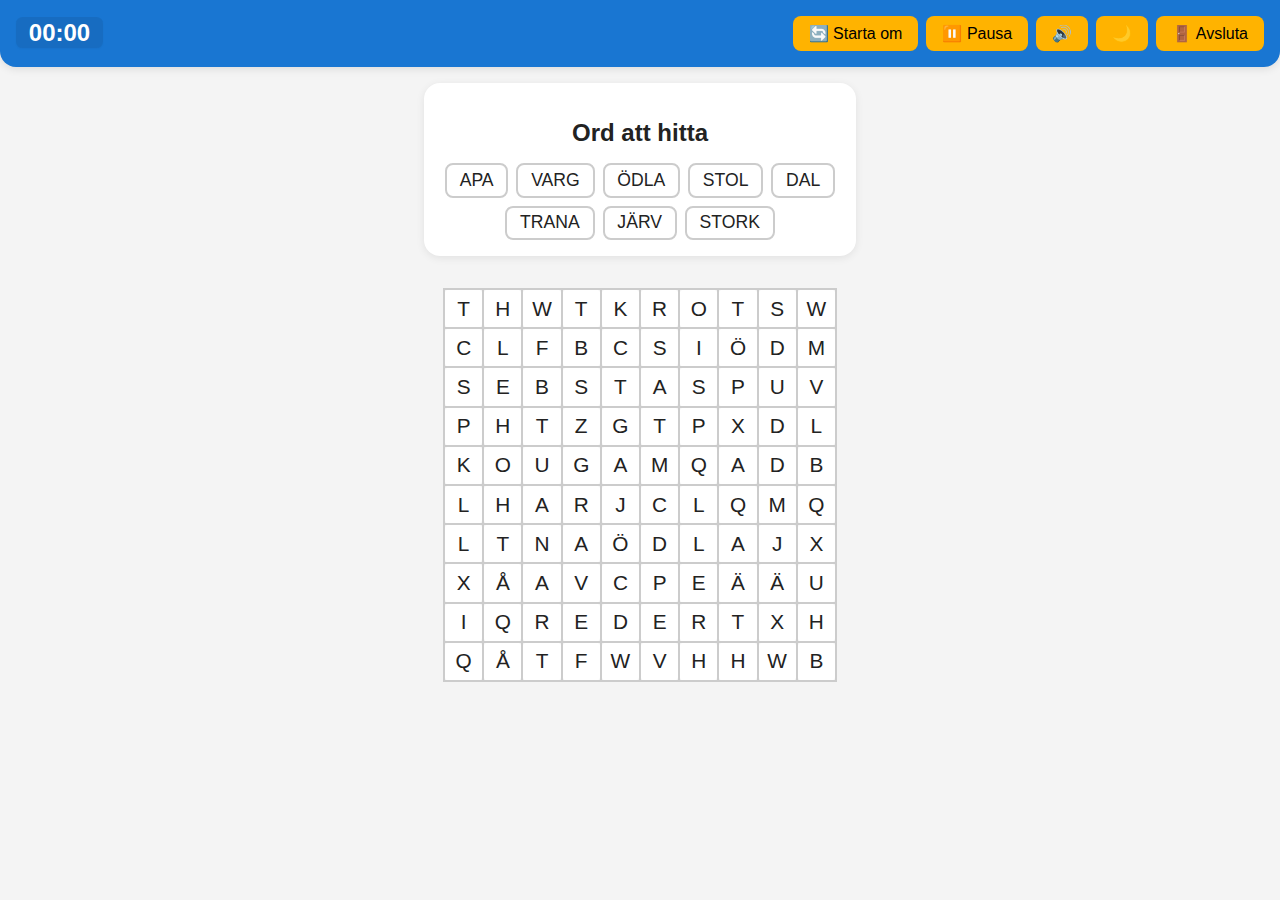
<file: index.html>
<!DOCTYPE html>
<html lang="sv">
<head>
  <meta charset="UTF-8">
  <meta name="viewport" content="width=device-width, initial-scale=1.0">
  <title>Word finder</title>
  <link rel="stylesheet" href="css/style.css">
  <link rel="icon" type="image/svg+xml" href="assets/icon.svg">
</head>
<body>
  <div class="game-header">
    <div class="timer" id="timer">00:00</div>
    <div class="controls">
      <button id="restartBtn">🔄 Starta om</button>
      <button id="pauseBtn">⏸️ Pausa</button>
      <button id="soundBtn">🔊</button>
      <button id="themeBtn">🌙</button>
      <button id="quitBtn">🚪 Avsluta</button>
    </div>
  </div>
  <div class="word-list-container">
    <h2>Ord att hitta</h2>
    <ul id="wordList"></ul>
  </div>
  <div class="grid-container">
    <table id="letterGrid"></table>
  </div>
  <div id="congrats" class="hidden">Grattis! Du hittade alla ord!</div>
  <script src="data/words-sv.js"></script>
  <script src="game.js"></script>
</body>
</html>
</file>
<file: css/style.css>
/* Horisontell scoreboard under headern */
.scoreboard-horizontal {
  display: flex;
  flex-direction: row;
  justify-content: center;
  align-items: center;
  gap: 2rem;
  margin: 1.2rem auto 0 auto;
  max-width: 500px;
}
.menu-btn {
  display: none;
  background: var(--accent);
  border: none;
  border-radius: 0.5rem;
  padding: 0.5rem 1rem;
  font-size: 1.5rem;
  margin-left: 1rem;
  cursor: pointer;
}

@media (max-width: 600px) {
  .game-header {
    flex-wrap: wrap;
    position: relative;
  }
  .menu-btn {
    display: block;
  }
  .controls {
    position: fixed;
    top: 0;
    right: -250px;
    width: 220px;
    height: 100vh;
    background: var(--cell-bg);
    box-shadow: -2px 0 8px rgba(0,0,0,0.08);
    border-radius: 1rem 0 0 1rem;
    display: flex;
    flex-direction: column;
    align-items: flex-start;
    padding: 2rem 1rem 1rem 1rem;
    gap: 1rem;
    z-index: 1000;
    transition: right 0.3s;
    overflow-y: auto;
  }
  .controls.open {
    right: 0;
  }
  .controls button {
    width: 100%;
    margin-left: 0;
    margin-bottom: 0.5rem;
  }
}
body {
  font-family: 'Segoe UI', Arial, sans-serif;
  background: var(--bg);
  color: var(--text);
  margin: 0;
  padding: 0;
  min-height: 100vh;
  transition: background 0.3s, color 0.3s;
}
:root {
  --bg: #f4f4f4;
  --text: #222;
  --primary: #1976d2;
  --accent: #ffb300;
  --found: #a5d6a7;
  --cell-bg: #fff;
  --cell-border: #ccc;
}
body.dark {
  --bg: #222;
  --text: #f4f4f4;
  --primary: #90caf9;
  --accent: #ffd54f;
  --found: #388e3c;
  --cell-bg: #333;
  --cell-border: #444;
}
.game-header {
  display: flex;
  justify-content: space-between;
  align-items: center;
  padding: 1rem;
  background: var(--primary);
  color: #fff;
  border-radius: 0 0 1rem 1rem;
  box-shadow: 0 2px 8px rgba(0,0,0,0.1);
}
.timers {
  display: flex;
  flex-direction: column;
  align-items: flex-start;
  margin-right: 1.5rem;
  gap: 0.2rem;
}
.timer {
  font-size: 1.5rem;
  font-weight: bold;
  color: #fff;
  background: rgba(0,0,0,0.08);
  border-radius: 0.4rem;
  padding: 0.1rem 0.8rem;
  margin-bottom: 0.1rem;
  box-shadow: 0 1px 2px rgba(0,0,0,0.04);
}
.timer.word-timer {
  font-size: 1rem;
  font-weight: normal;
  color: #fff;
  background: rgba(0,0,0,0.04);
  padding: 0.1rem 0.8rem;
}
.scoreboard {
  font-size: 1rem;
}
.scoreboard-horizontal {
  display: flex;
  flex-direction: row;
  justify-content: center;
  align-items: center;
  gap: 2rem;
  margin: 1.2rem auto 0 auto;
  max-width: 500px;
}
.scoreboard-horizontal span {
  background: var(--cell-bg);
  color: var(--text);
  border-radius: 0.4rem;
  padding: 0.1rem 1.2rem;
  margin: 0;
  box-shadow: 0 1px 2px rgba(0,0,0,0.04);
  font-size: 1.1rem;
}
.controls {
  display: flex;
  flex-direction: row;
  align-items: center;
  gap: 0.5rem;
}
.controls button {
  background: var(--accent);
  border: none;
  border-radius: 0.5rem;
  padding: 0.5rem 1rem;
  font-size: 1rem;
  cursor: pointer;
  transition: background 0.2s;
  margin: 0;
}
.controls button:hover {
  background: var(--primary);
  color: #fff;
}
  .word-list-container {
    margin: 1rem auto;
    max-width: 400px;
    background: var(--cell-bg);
    border-radius: 1rem;
    box-shadow: 0 2px 8px rgba(0,0,0,0.08);
    padding: 1rem;
    text-align: center;
  }
  .word-list-container h2 {
    text-align: center;
    margin-bottom: 1rem;
  }
  .word-list-container ul {
    list-style: none;
    padding: 0;
    margin: 0;
    display: flex;
    flex-wrap: wrap;
    gap: 0.5rem;
    justify-content: center;
  }
.word-list-container li {
  background: var(--cell-bg);
  border: 2px solid var(--cell-border);
  border-radius: 0.5rem;
  padding: 0.3rem 0.8rem;
  font-size: 1.1rem;
  transition: background 0.2s, border 0.2s;
}
.word-list-container li.found {
  background: var(--found);
  border-color: var(--primary);
  color: #fff;
}
.grid-container {
  display: flex;
  justify-content: center;
  margin: 2rem 0;
}
#letterGrid {
  border-collapse: collapse;
}
#letterGrid td {
  width: 2.2rem;
  height: 2.2rem;
  text-align: center;
  font-size: 1.3rem;
  border: 2px solid var(--cell-border);
  background: var(--cell-bg);
  border-radius: 0.4rem;
  cursor: pointer;
  transition: background 0.2s, border 0.2s;
  user-select: none;
}
#letterGrid td.selected {
  background: var(--accent);
  border-color: var(--primary);
  color: #fff;
}
#letterGrid td.found {
  background: var(--found);
  border-color: var(--primary);
  color: #fff;
}
#congrats {
  text-align: center;
  font-size: 2rem;
  margin: 2rem 0;
  color: var(--primary);
  display: none;
}
#congrats.visible {
  display: block;
}
@media (max-width: 600px) {
  .game-header, .word-list-container {
    border-radius: 0;
    box-shadow: none;
    padding: 0.5rem;
  }
  #letterGrid td {
    width: 1.5rem;
    height: 1.5rem;
    font-size: 1rem;
  }
  .controls {
    flex-direction: column;
    align-items: flex-start;
    gap: 0;
  }
  .controls button {
    width: 100%;
    margin-left: 0;
    margin-bottom: 0.5rem;
  }
}
</file>
